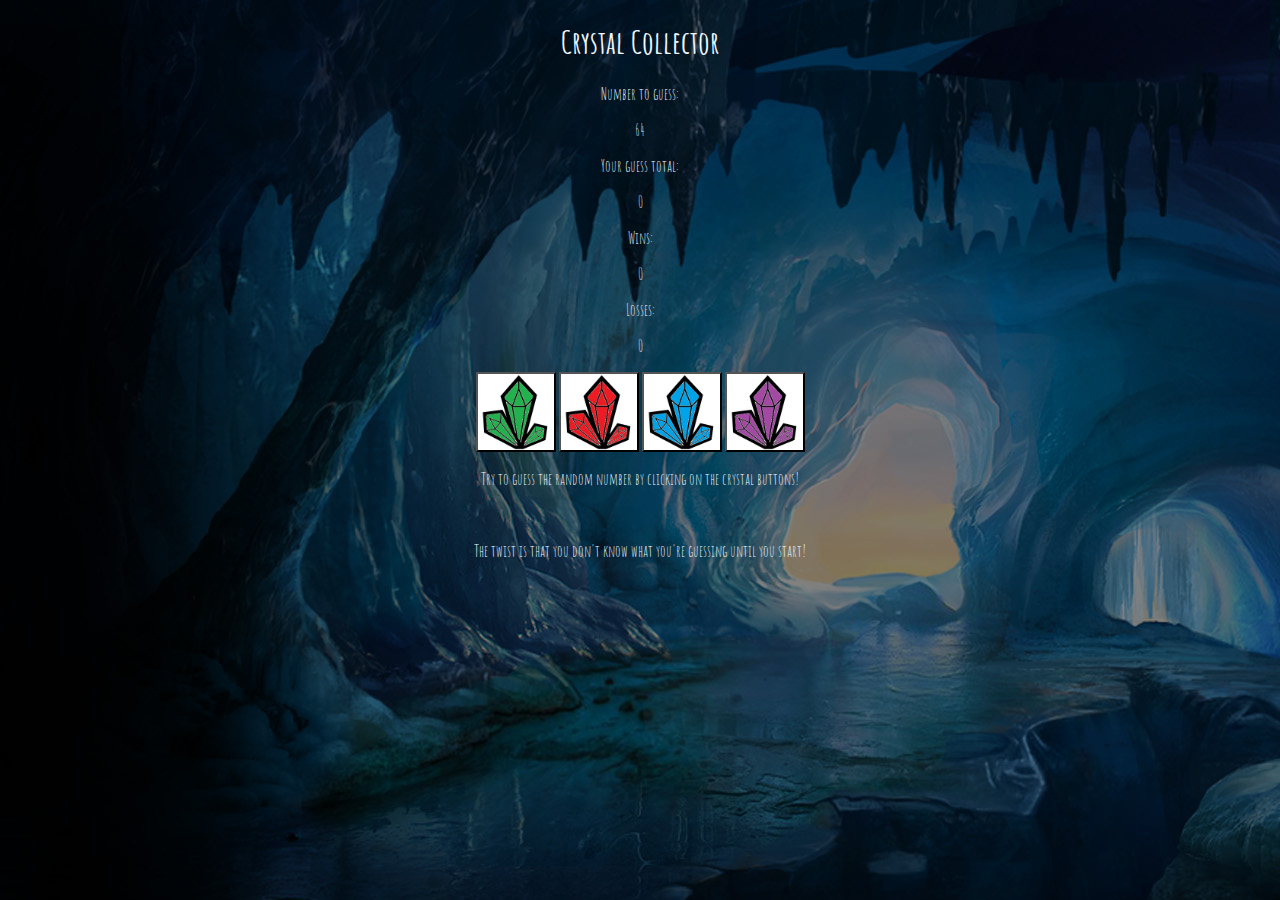
<file: index.html>
<!DOCTYPE html>
<html lang="en">
<head>
    <meta charset="UTF-8">
    <meta name="viewport" content="width=device-width, initial-scale=1.0">
    <meta http-equiv="X-UA-Compatible" content="ie=edge">
    <title>Crystal collector</title>
    <!--Linking stylesheet-->
    <link rel="stylesheet" type="text/css" href="Crystal-Collector/assets/style.css">
    <!-- Linking jQuery -->
    <script type="text/javascript" src="https://cdnjs.cloudflare.com/ajax/libs/jquery/3.1.0/jquery.min.js"></script>
    <!-- Linking google font -->
    <link href="https://fonts.googleapis.com/css?family=Amatic+SC&display=swap" rel="stylesheet">
    
</head>
<!--Start of the body-->
<body>
    <div id="pageContainer">                <!--Page container for formatting-->

        <div id="heading">                  <!--Page heading-->
            <h1>Crystal Collector</h1>
        </div>                              <!--End of the heading-->

        <div id="guessText">
            <p>Number to guess:</p>
        </div>

        <div id="firstBox">                 <!--First box for storing the random target-->
            <p id="tester"></p>
        </div>

        <div>
            <p id="guessTotal">Your guess total:</p>
        </div>

        <div id="secondBox">                <!--Second box for storing the random guesses-->
            <p id="secondTester">0</p>
        </div>

        <div id="tracker">
            <p>Wins: </p>
            <p id="win">0</p>
            <p>Losses: </p>
            <p id="lose">0</p>
        </div>
        <div id="buttonDiv">
        <button id="firstGuess"></button>
        <button id="secondGuess"></button>
        <button id="thirdGuess"></button>
        <button id="fourthGuess"></button>
        </div>

        <div id="gameInfo">
            <p>Try to guess the random number by clicking on the crystal buttons!</p>
            <br>
            <p>The twist is that you don't know what you're guessing until you start!</p>
        </div>
    </div>                                  <!--End of the page container-->

    <!--Linking javascript file-->
    <script type="text/javascript" src="Crystal-Collector/assets/logic.js"></script>
    
</body>
</html>
</file>
<file: Crystal-Collector/assets/style.css>
#firstGuess{
    background-image: url(crystal-green.png );
    background-size: cover;
    background-repeat: no-repeat;
    width: 80px;
    height: 80px;
}

#firstGuess:hover{
    box-shadow: 0 0 10px green, 0 0 10px green;
}

#secondGuess{
    background-image: url(crystal-red.png);
    background-size: cover;
    background-repeat: no-repeat;
    width: 80px;
    height: 80px;
}
#secondGuess:hover{
    box-shadow: 0 0 10px red, 0 0 10px red;
}

#thirdGuess{
    background-image: url(crystal-blue.png);
    background-size: cover;
    background-repeat: no-repeat;
    width: 80px;
    height: 80px;
}
#thirdGuess:hover{
    box-shadow: 0 0 10px cyan, 0 0 10px cyan;
}

#fourthGuess{
    background-image: url(crystal-purple.png);
    background-size: cover;
    background-repeat: no-repeat;
    width: 80px;
    height: 80px;
}
#fourthGuess:hover{
    box-shadow: 0 0 10px purple, 0 0 10px purple;
}

#buttonDiv{
    text-align: center;
}

#heading{
    text-align: center;
    color: aliceblue;
}

#firstBox{
    text-align: center;
    color: aliceblue;
}

#secondBox{
    text-align: center;
    color: aliceblue;
}

#tracker{
    text-align: center;
    color: aliceblue;
}

#guessText{
    text-align: center;
    color: aliceblue;
}

#guessTotal{
    text-align: center;
    color: aliceblue;
}

#gameInfo{
    text-align: center;
    color: aliceblue;
}

body{
    background-image: url(cave.jpg);
}

*{
    font-family: 'Amatic SC', cursive;
}
</file>
